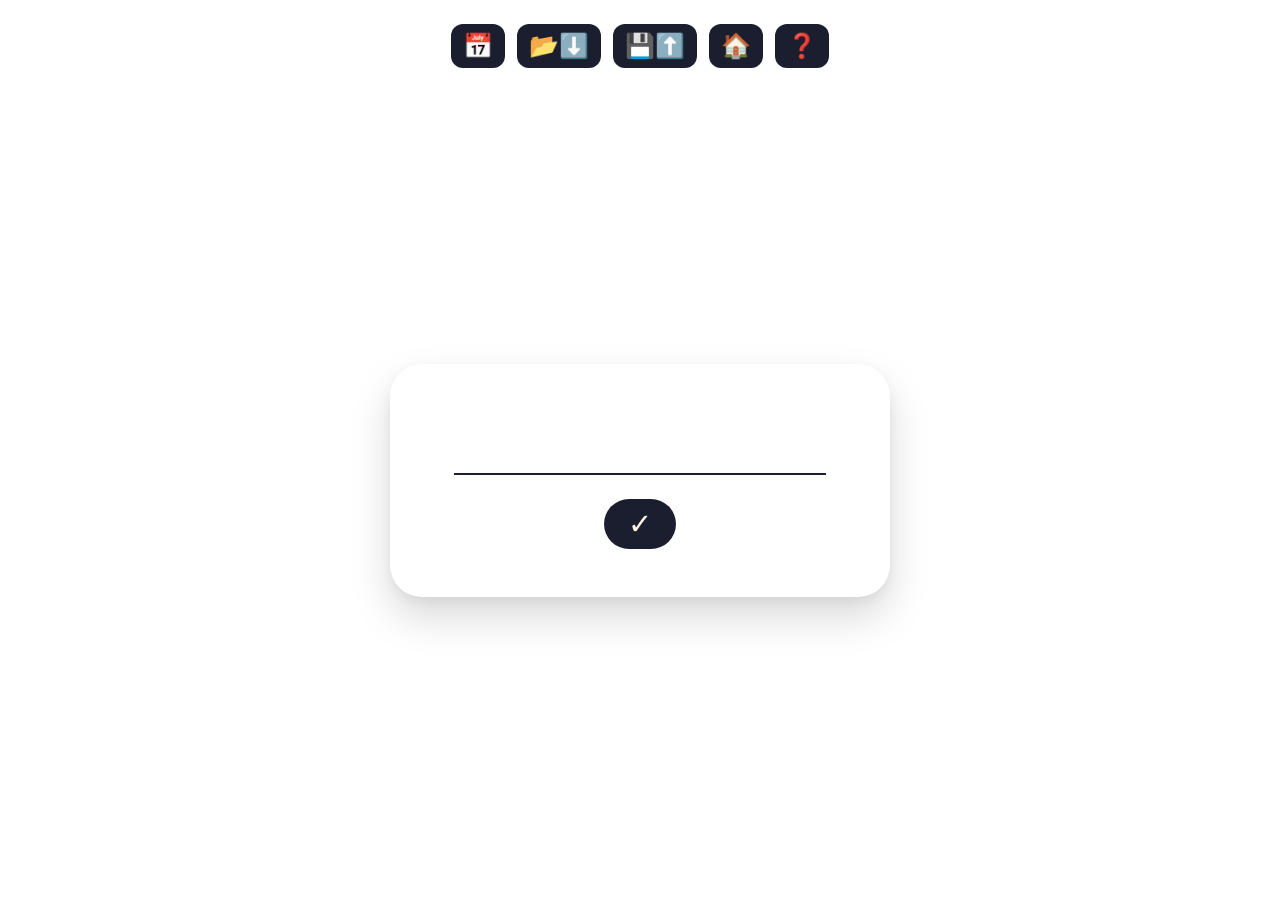
<file: index.html>
<!DOCTYPE html>
<html lang="en">
<head>
  <meta charset="UTF-8">
  <meta name="viewport" content="width=device-width, initial-scale=1.0, viewport-fit=cover">
  <title>a day - a word - a day</title>
  <link rel="stylesheet" href="style.css">
</head>
<body>

  <div class="app-container">
    
    <!-- TOP BAR - Row 1: Icons -->
    <div class="top-bar top-bar-icons">
      <button class="icon-btn" id="calendar-btn" title="Calendar">📅</button>
      <button class="icon-btn" id="import-btn" title="Import">📂⬇️</button>
      <button class="icon-btn" id="export-btn" title="Export">💾⬆️</button>
      <button class="icon-btn" id="today-btn" title="Today">🏠</button>
      <button class="icon-btn" id="help-btn" title="Help">❓</button>
    </div>

    <!-- TOP BAR - Row 2: History buttons (hidden by default, shown as unlocked) -->
    <div class="top-bar top-bar-history" id="history-buttons">
      <button class="history-btn" data-range="10">10</button>
      <button class="history-btn" data-range="20">20</button>
      <button class="history-btn" data-range="50">50</button>
      <button class="history-btn" data-range="100">100</button>
      <button class="history-btn" data-range="200">200</button>
      <button class="history-btn" data-range="all">∞</button>
    </div>

    <!-- MAIN CONTENT: Centered card -->
    <div class="main-content">
      <div class="card" id="main-card">
        <!-- Input mode (shown when no word for today) -->
        <div id="input-mode" class="mode-container">
          <input type="text" id="word-input" class="word-input" autocomplete="off">
          <button id="submit-btn" class="submit-btn">✓</button>
        </div>
        
        <!-- View mode (shown when viewing an entry) -->
        <div id="view-mode" class="mode-container" style="display: none;">
          <div class="word-display" id="word-display"></div>
          <div class="date-display" id="date-display"></div>
        </div>
      </div>
    </div>

    <!-- BOTTOM BAR: Last 5 entries -->
    <div class="bottom-bar" id="bottom-bar">
      <!-- Dynamically filled with last 5 entries -->
    </div>

  </div>

  <!-- HELP MODAL (hidden by default) -->
  <dialog id="help-modal" class="help-modal">
    <div class="modal-header">
      <h2>a day - a word - a day</h2>
      <button id="close-modal-btn" class="close-btn">✕</button>
    </div>
    <div class="modal-language">
      <label for="language-select">Language:</label>
      <select id="language-select"></select>
    </div>
    <div class="modal-content" id="help-content">
      <!-- Loaded from help files -->
    </div>
  </dialog>

  <!-- Scripts -->
  <script src="js/dwd-core.js"></script>
  <script src="js/dwd-ui.js"></script>
  <script src="js/app.js"></script>

</body>
</html>
</file>
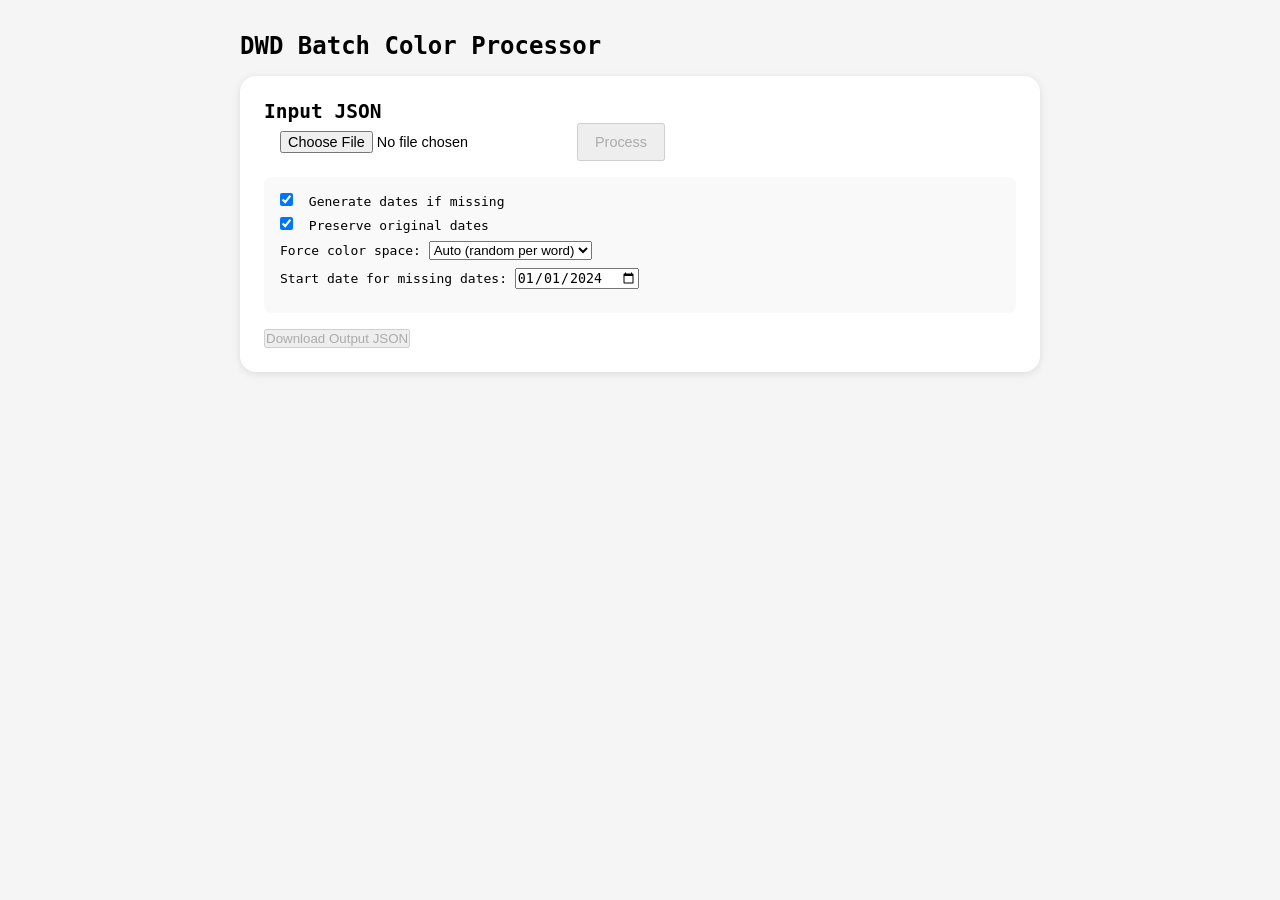
<file: test/batch.html>
<!DOCTYPE html>
<html lang="en">
<head>
  <meta charset="UTF-8">
  <meta name="viewport" content="width=device-width, initial-scale=1.0">
  <title>DWD - Batch Color Processor</title>
  <style>
    * {
      margin: 0;
      padding: 0;
      box-sizing: border-box;
    }

    body {
      font-family: monospace;
      background: #f5f5f5;
      padding: 2rem;
    }

    .container {
      max-width: 800px;
      margin: 0 auto;
    }

    h1 {
      font-size: 1.5rem;
      margin-bottom: 1rem;
    }

    .panel {
      background: white;
      border-radius: 16px;
      padding: 1.5rem;
      margin-bottom: 1.5rem;
      box-shadow: 0 2px 8px rgba(0,0,0,0.1);
    }

    .input-group {
      display: flex;
      gap: 0.5rem;
      flex-wrap: wrap;
      margin-bottom: 1rem;
    }

    .input-group input, .input-group select, .input-group button {
      padding: 0.5rem 1rem;
      font-size: 0.9rem;
    }

    .options {
      margin: 1rem 0;
      padding: 1rem;
      background: #f9f9f9;
      border-radius: 8px;
    }

    .options label {
      display: block;
      margin-bottom: 0.5rem;
    }

    .options input {
      margin-right: 0.5rem;
    }

    .progress {
      margin: 1rem 0;
      font-size: 0.9rem;
    }

    progress {
      width: 100%;
      height: 20px;
    }

    .preview {
      margin-top: 1rem;
      max-height: 300px;
      overflow-y: auto;
      font-size: 0.8rem;
      background: #f0f0f0;
      padding: 0.5rem;
      border-radius: 8px;
    }

    .preview pre {
      white-space: pre-wrap;
      word-break: break-all;
    }

    button {
      cursor: pointer;
    }

    .stats {
      margin-top: 1rem;
      padding: 0.5rem;
      background: #e8f5e9;
      border-radius: 8px;
    }
  </style>
</head>
<body>
<div class="container">
  <h1>DWD Batch Color Processor</h1>

  <div class="panel">
    <h2>Input JSON</h2>
    <div class="input-group">
      <input type="file" id="json-file" accept=".json">
      <button id="process-btn" disabled>Process</button>
    </div>

    <div class="options">
      <label>
        <input type="checkbox" id="generate-dates" checked> Generate dates if missing
      </label>
      <label>
        <input type="checkbox" id="preserve-dates" checked> Preserve original dates
      </label>
      <label>
        Force color space:
        <select id="force-space">
          <option value="auto">Auto (random per word)</option>
          <option value="RGB">RGB</option>
          <option value="HSL">HSL</option>
          <option value="LAB">LAB</option>
          <option value="YUV">YUV</option>
          <option value="YIQ">YIQ</option>
        </select>
      </label>
      <label>
        Start date for missing dates:
        <input type="date" id="start-date" value="2024-01-01">
      </label>
    </div>

    <div id="progress-area" style="display: none;">
      <div class="progress">
        <progress id="progress-bar" value="0" max="100"></progress>
        <span id="progress-text">0 / 0</span>
      </div>
    </div>

    <div id="preview" class="preview" style="display: none;">
      <h3>Preview (first 5 entries)</h3>
      <pre id="preview-content"></pre>
    </div>

    <div id="stats" class="stats" style="display: none;"></div>

    <button id="download-btn" disabled>Download Output JSON</button>
  </div>
</div>

<script src="../js/dwd-core.js"></script>
<script>
  // Initialize calculator
  const strategies = [
    new RgbStrategy(),
    new HslStrategy(),
    new LabStrategy(),
    new YuvStrategy(),
    new YiqStrategy()
  ];
  const calculator = new ColorCalculator(strategies);
  const storage = new DiaryStorage(); // For date helpers, but we won't save

  let currentEntries = [];
  let currentOutput = null;

  // Helper: get strategy by name
  function getStrategyByName(name) {
    switch (name) {
      case 'RGB': return new RgbStrategy();
      case 'HSL': return new HslStrategy();
      case 'LAB': return new LabStrategy();
      case 'YUV': return new YuvStrategy();
      case 'YIQ': return new YiqStrategy();
      default: return null;
    }
  }

  // Process entries
  async function processEntries(entries, forceSpaceName, startDate, generateDates, preserveDates) {
    const output = [];
    let currentDate = new Date(startDate);

    for (let i = 0; i < entries.length; i++) {
      const item = entries[i];
      if (!item.word || item.word.trim() === '') continue;

      const word = item.word.trim();
      let date = null;

      // Determine date
      if (item.date && preserveDates) {
        date = item.date;
      } else if (generateDates) {
        const year = currentDate.getFullYear();
        const month = String(currentDate.getMonth() + 1).padStart(2, '0');
        const day = String(currentDate.getDate()).padStart(2, '0');
        date = `${year}-${month}-${day}`;
        currentDate.setDate(currentDate.getDate() + 1);
      }

      // Calculate color
      let result;
      if (forceSpaceName === 'auto') {
        result = calculator.calculate(word);
      } else {
        const strategy = getStrategyByName(forceSpaceName);
        if (strategy) {
          result = calculator.calculateWithSpace(word, strategy);
        } else {
          result = calculator.calculate(word);
        }
      }

      const outputItem = {
        date: date,
        word: word,
        hsl: [result.hsl.hue, result.hsl.saturation, result.hsl.lightness]
      };
      output.push(outputItem);

      // Update progress
      const percent = Math.floor((i + 1) / entries.length * 100);
      const progressBar = document.getElementById('progress-bar');
      const progressText = document.getElementById('progress-text');
      if (progressBar) progressBar.value = percent;
      if (progressText) progressText.textContent = `${i + 1} / ${entries.length}`;

      // Yield to UI
      if (i % 100 === 0) {
        await new Promise(resolve => setTimeout(resolve, 0));
      }
    }

    return output;
  }

  // Show preview
  function showPreview(output) {
    const previewDiv = document.getElementById('preview');
    const previewContent = document.getElementById('preview-content');
    const statsDiv = document.getElementById('stats');

    if (!output.length) {
      previewDiv.style.display = 'none';
      statsDiv.style.display = 'none';
      return;
    }

    // Preview first 5
    const preview = output.slice(0, 5);
    previewContent.textContent = JSON.stringify(preview, null, 2);
    previewDiv.style.display = 'block';

    // Stats
    const uniqueWords = new Set();
    const spaceCounts = {};
    for (const item of output) {
      uniqueWords.add(item.word);
    }
    statsDiv.innerHTML = `
      <strong>Statistics:</strong><br>
      Total entries: ${output.length}<br>
      Unique words: ${uniqueWords.size}<br>
    `;
    statsDiv.style.display = 'block';
  }

  // Handle file selection
  document.getElementById('json-file').addEventListener('change', (e) => {
    const file = e.target.files[0];
    if (!file) {
      document.getElementById('process-btn').disabled = true;
      return;
    }

    const reader = new FileReader();
    reader.onload = (event) => {
      try {
        currentEntries = JSON.parse(event.target.result);
        if (!Array.isArray(currentEntries)) {
          alert('JSON must be an array of objects with at least a "word" field.');
          currentEntries = [];
          document.getElementById('process-btn').disabled = true;
          return;
        }
        // Basic validation
        for (const item of currentEntries) {
          if (!item.word) {
            alert('Each entry must have a "word" field.');
            currentEntries = [];
            document.getElementById('process-btn').disabled = true;
            return;
          }
        }
        document.getElementById('process-btn').disabled = false;
      } catch (err) {
        alert('Invalid JSON: ' + err.message);
        currentEntries = [];
        document.getElementById('process-btn').disabled = true;
      }
    };
    reader.readAsText(file);
  });

  // Process button
  document.getElementById('process-btn').addEventListener('click', async () => {
    if (!currentEntries.length) return;

    const forceSpaceName = document.getElementById('force-space').value;
    const generateDates = document.getElementById('generate-dates').checked;
    const preserveDates = document.getElementById('preserve-dates').checked;
    const startDate = document.getElementById('start-date').value;

    // Show progress area
    document.getElementById('progress-area').style.display = 'block';
    document.getElementById('download-btn').disabled = true;
    document.getElementById('preview').style.display = 'none';
    document.getElementById('stats').style.display = 'none';

    currentOutput = await processEntries(currentEntries, forceSpaceName, startDate, generateDates, preserveDates);

    // Hide progress, show preview and download button
    document.getElementById('progress-area').style.display = 'none';
    showPreview(currentOutput);
    document.getElementById('download-btn').disabled = false;
  });

  // Download button
  document.getElementById('download-btn').addEventListener('click', () => {
    if (!currentOutput || !currentOutput.length) return;

    const json = JSON.stringify(currentOutput, null, 2);
    const blob = new Blob([json], { type: 'application/json' });
    const url = URL.createObjectURL(blob);
    const a = document.createElement('a');
    a.href = url;
    const today = new Date().toISOString().slice(0, 19).replace(/:/g, '-');
    a.download = `dwd_batch_${today}.json`;
    document.body.appendChild(a);
    a.click();
    document.body.removeChild(a);
    URL.revokeObjectURL(url);
  });
</script>
</body>
</html>
</file>
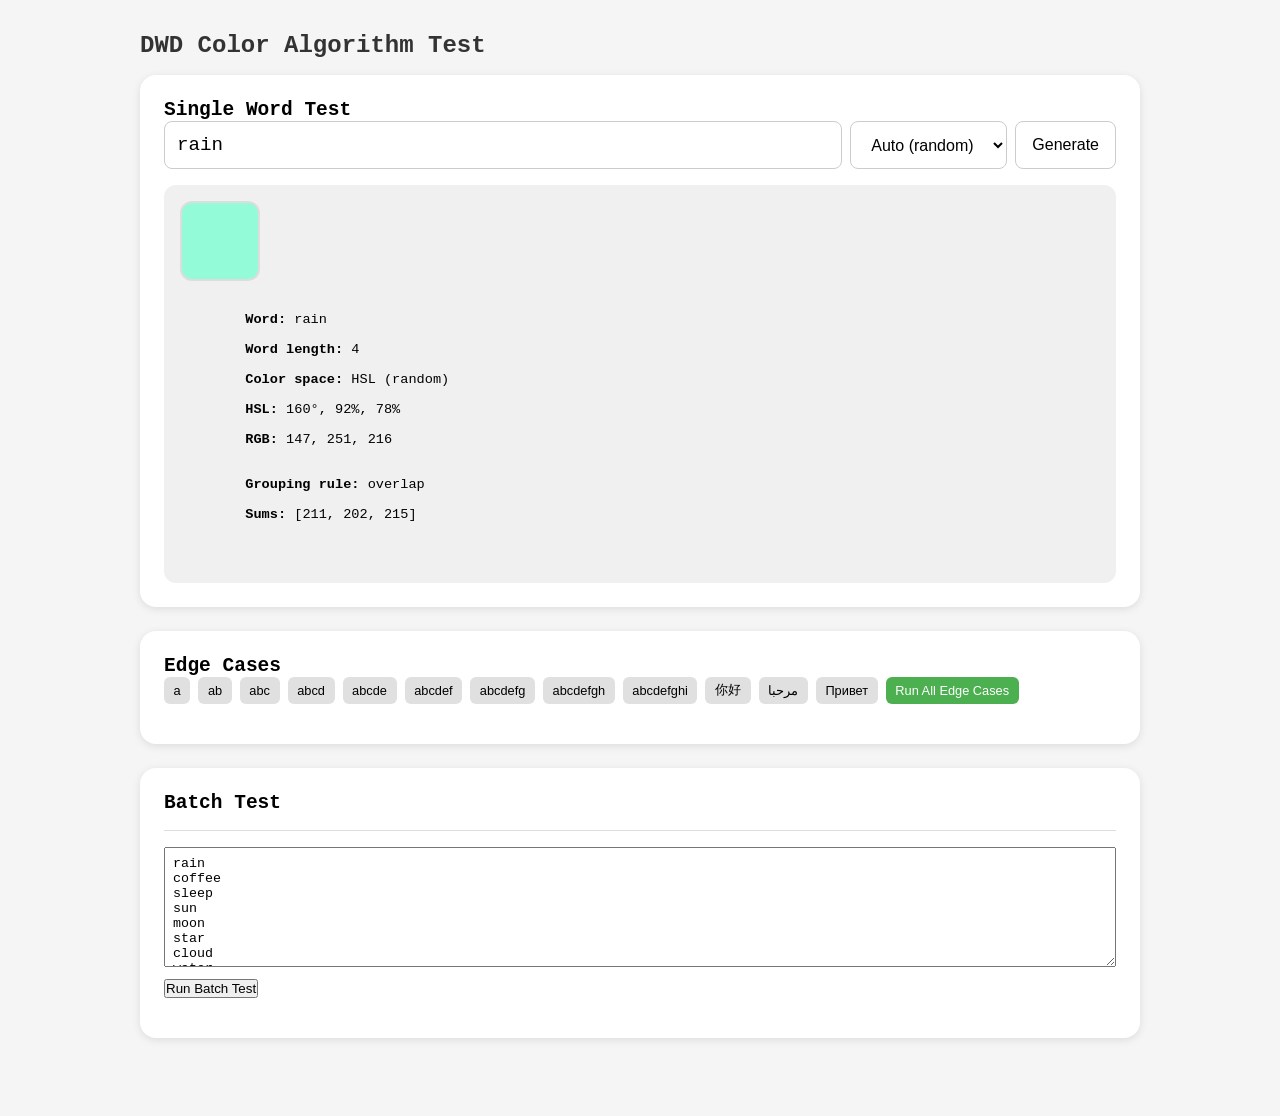
<file: test/test.html>
<!DOCTYPE html>
<html lang="en">
<head>
  <meta charset="UTF-8">
  <meta name="viewport" content="width=device-width, initial-scale=1.0">
  <title>DWD - Color Algorithm Test</title>
  <style>
    * {
      margin: 0;
      padding: 0;
      box-sizing: border-box;
    }

    body {
      font-family: monospace;
      background: #f5f5f5;
      padding: 2rem;
    }

    .container {
      max-width: 1000px;
      margin: 0 auto;
    }

    h1 {
      font-size: 1.5rem;
      margin-bottom: 1rem;
      color: #333;
    }

    .test-panel {
      background: white;
      border-radius: 16px;
      padding: 1.5rem;
      margin-bottom: 1.5rem;
      box-shadow: 0 2px 8px rgba(0,0,0,0.1);
    }

    .input-group {
      display: flex;
      gap: 0.5rem;
      margin-bottom: 1rem;
      flex-wrap: wrap;
    }

    .input-group input {
      flex: 1;
      padding: 0.75rem;
      font-size: 1.2rem;
      font-family: monospace;
      border: 1px solid #ccc;
      border-radius: 8px;
    }

    .input-group select, .input-group button {
      padding: 0.75rem 1rem;
      font-size: 1rem;
      border: 1px solid #ccc;
      border-radius: 8px;
      background: white;
      cursor: pointer;
    }

    .input-group button:hover {
      background: #e0e0e0;
    }

    .result {
      background: #f0f0f0;
      border-radius: 12px;
      padding: 1rem;
      margin-top: 1rem;
    }

    .color-swatch {
      width: 80px;
      height: 80px;
      border-radius: 12px;
      margin-bottom: 1rem;
      border: 2px solid #ddd;
    }

    .details {
      font-size: 0.85rem;
      font-family: monospace;
      white-space: pre-wrap;
      word-break: break-all;
    }

    .edge-cases {
      margin-top: 1.5rem;
    }

    .edge-buttons {
      display: flex;
      flex-wrap: wrap;
      gap: 0.5rem;
      margin-bottom: 1rem;
    }

    .edge-btn {
      padding: 0.3rem 0.6rem;
      font-size: 0.8rem;
      background: #e0e0e0;
      border: none;
      border-radius: 6px;
      cursor: pointer;
    }

    .edge-btn:hover {
      background: #ccc;
    }

    .batch-section {
      margin-top: 1rem;
      padding-top: 1rem;
      border-top: 1px solid #ddd;
    }

    .batch-section textarea {
      width: 100%;
      height: 120px;
      font-family: monospace;
      padding: 0.5rem;
      margin-bottom: 0.5rem;
    }

    table {
      width: 100%;
      border-collapse: collapse;
      font-size: 0.8rem;
    }

    th, td {
      border: 1px solid #ddd;
      padding: 0.4rem;
      text-align: left;
      vertical-align: top;
    }

    th {
      background: #f0f0f0;
    }
  </style>
</head>
<body>
<div class="container">
  <h1>DWD Color Algorithm Test</h1>

  <!-- Single word test -->
  <div class="test-panel">
    <h2>Single Word Test</h2>
    <div class="input-group">
      <input type="text" id="test-word" placeholder="Enter any word..." value="rain">
      <select id="force-space">
        <option value="auto">Auto (random)</option>
        <option value="RGB">Force RGB</option>
        <option value="HSL">Force HSL</option>
        <option value="LAB">Force LAB</option>
        <option value="YUV">Force YUV</option>
        <option value="YIQ">Force YIQ</option>
      </select>
      <button id="generate-btn">Generate</button>
    </div>

    <div id="single-result" class="result">
      <!-- Results appear here -->
    </div>
  </div>

  <!-- Edge Cases -->
  <div class="test-panel">
    <h2>Edge Cases</h2>
    <div class="edge-buttons" id="edge-buttons"></div>
    <div id="edge-result" class="details" style="margin-top: 1rem; overflow-x: auto;"></div>
  </div>

  <!-- Batch Test -->
  <div class="test-panel">
    <h2>Batch Test</h2>
    <div class="batch-section">
      <textarea id="batch-words" placeholder="One word per line..."></textarea>
      <button id="batch-btn">Run Batch Test</button>
    </div>
    <div id="batch-result" style="margin-top: 1rem; overflow-x: auto;"></div>
  </div>
</div>

<script src="../js/dwd-core.js"></script>
<script>
  // Initialize calculator
  const strategies = [
    new RgbStrategy(),
    new HslStrategy(),
    new LabStrategy(),
    new YuvStrategy(),
    new YiqStrategy()
  ];
  const calculator = new ColorCalculator(strategies);
  const grouper = new WordGrouper();

  function escapeHtml(text) {
    const div = document.createElement('div');
    div.textContent = text;
    return div.innerHTML;
  }

  // Render single result
  function renderResult(word, result, forcedSpace) {
    const hsl = result.hsl;
    const bgColor = `hsl(${hsl.hue}, ${hsl.saturation}%, ${hsl.lightness}%)`;
    const rgb = hsl.toRgb();

    let groupsHtml = '';
    if (result.groups) {
      groupsHtml = `
        <strong>Grouping rule:</strong> ${result.groups.rule}<br>
        <strong>Sums:</strong> [${result.groups.sums.join(', ')}]<br>
      `;
    }

    return `
      <div class="color-swatch" style="background: ${bgColor};"></div>
      <div class="details">
        <strong>Word:</strong> ${escapeHtml(word)}<br>
        <strong>Word length:</strong> ${word.length}<br>
        <strong>Color space:</strong> ${result.spaceUsed} ${forcedSpace ? '(forced)' : '(random)'}<br>
        <strong>HSL:</strong> ${hsl.hue}°, ${hsl.saturation}%, ${hsl.lightness}%<br>
        <strong>RGB:</strong> ${rgb.r}, ${rgb.g}, ${rgb.b}<br>
        ${groupsHtml}
      </div>
    `;
  }

  // Generate and display single word
  function generate() {
    const wordInput = document.getElementById('test-word');
    const forceSelect = document.getElementById('force-space');
    const resultDiv = document.getElementById('single-result');

    let word = wordInput.value.trim();
    if (word === '') {
      resultDiv.innerHTML = '<div class="details">Please enter a word.</div>';
      return;
    }

    const forceValue = forceSelect.value;
    let result;
    if (forceValue === 'auto') {
      result = calculator.calculate(word);
    } else {
      let strategy;
      switch (forceValue) {
        case 'RGB': strategy = new RgbStrategy(); break;
        case 'HSL': strategy = new HslStrategy(); break;
        case 'LAB': strategy = new LabStrategy(); break;
        case 'YUV': strategy = new YuvStrategy(); break;
        case 'YIQ': strategy = new YiqStrategy(); break;
        default: strategy = null;
      }
      if (strategy) {
        result = calculator.calculateWithSpace(word, strategy);
      } else {
        result = calculator.calculate(word);
      }
    }

    resultDiv.innerHTML = renderResult(word, result, forceValue !== 'auto');
  }

  // Edge cases list
  const edgeCases = [
    { word: "a", desc: "1 letter (should be gray)" },
    { word: "ab", desc: "2 letters (special grouping)" },
    { word: "abc", desc: "3 letters (equal groups)" },
    { word: "abcd", desc: "4 letters (overlap)" },
    { word: "abcde", desc: "5 letters (overlap)" },
    { word: "abcdef", desc: "6 letters (equal groups)" },
    { word: "abcdefg", desc: "7 letters (overlap)" },
    { word: "abcdefgh", desc: "8 letters (overlap)" },
    { word: "abcdefghi", desc: "9 letters (equal groups)" },
    { word: "你好", desc: "Chinese 2 chars" },
    { word: "مرحبا", desc: "Arabic" },
    { word: "Привет", desc: "Cyrillic" }
  ];

  // Run all edge cases
  function runEdgeCases() {
    let html = '<table>';
    html += '<thead><tr><th>Word</th><th>Description</th><th>Length</th><th>Space</th><th>HSL</th><th>Rule</th><th>Color</th></tr></thead><tbody>';

    for (const ec of edgeCases) {
      const result = calculator.calculate(ec.word);
      const hsl = result.hsl;
      const bgColor = `hsl(${hsl.hue}, ${hsl.saturation}%, ${hsl.lightness}%)`;
      html += `
        <tr>
          <td>${escapeHtml(ec.word)}</td>
          <td>${escapeHtml(ec.desc)}</td>
          <td>${ec.word.length}</td>
          <td>${result.spaceUsed}</td>
          <td>${hsl.hue}°, ${hsl.saturation}%, ${hsl.lightness}%</td>
          <td>${result.groups ? result.groups.rule : 'unknown'}</td>
          <td style="background: ${bgColor}; width: 40px;"></td>
        </tr>
      `;
    }

    html += '</tbody></table>';
    document.getElementById('edge-result').innerHTML = html;
  }

  // Batch test
  function runBatch() {
    const textarea = document.getElementById('batch-words');
    const lines = textarea.value.split(/\r?\n/);
    const results = [];
    for (const line of lines) {
      const word = line.trim();
      if (word === '') continue;
      const result = calculator.calculate(word);
      results.push({
        word: word,
        hsl: result.hsl,
        space: result.spaceUsed
      });
    }

    if (results.length === 0) {
      document.getElementById('batch-result').innerHTML = '<div class="details">No words to test.</div>';
      return;
    }

    let html = '<table><thead><tr><th>Word</th><th>Space</th><th>HSL</th><th>Color</th></tr></thead><tbody>';
    for (const r of results) {
      const bg = `hsl(${r.hsl.hue}, ${r.hsl.saturation}%, ${r.hsl.lightness}%)`;
      html += `
        <tr>
          <td>${escapeHtml(r.word)}</td>
          <td>${r.space}</td>
          <td>${r.hsl.hue}°, ${r.hsl.saturation}%, ${r.hsl.lightness}%</td>
          <td style="background: ${bg}; width: 40px;"></td>
        </tr>
      `;
    }
    html += '</tbody></table>';
    document.getElementById('batch-result').innerHTML = html;
  }

  // Populate edge buttons
  function populateEdgeButtons() {
    const container = document.getElementById('edge-buttons');
    for (const ec of edgeCases) {
      const btn = document.createElement('button');
      btn.className = 'edge-btn';
      btn.textContent = ec.word;
      btn.title = ec.desc;
      btn.addEventListener('click', () => {
        document.getElementById('test-word').value = ec.word;
        generate();
      });
      container.appendChild(btn);
    }
    const runAllBtn = document.createElement('button');
    runAllBtn.className = 'edge-btn';
    runAllBtn.textContent = 'Run All Edge Cases';
    runAllBtn.style.background = '#4CAF50';
    runAllBtn.style.color = 'white';
    runAllBtn.addEventListener('click', runEdgeCases);
    container.appendChild(runAllBtn);
  }

  // Initialize
  function init() {
    populateEdgeButtons();
    document.getElementById('generate-btn').addEventListener('click', generate);
    document.getElementById('batch-btn').addEventListener('click', runBatch);
    document.getElementById('batch-words').value = 'rain\ncoffee\nsleep\nsun\nmoon\nstar\ncloud\nwater\nfire\nearth';
    generate();
  }

  init();
</script>
</body>
</html>
</file>
<file: style.css>
/* ================================================================
   style.css - DWD Diary
   Minimal, language-agnostic, PC-first but responsive
   ================================================================ */

/* RESET & BASE */
* {
  margin: 0;
  padding: 0;
  box-sizing: border-box;
}

body {
  font-family: 'Segoe UI', Roboto, 'Helvetica Neue', sans-serif;
  background: white;
  min-height: 100vh;
  transition: background-color 0.3s ease;
}

.app-container {
  display: flex;
  flex-direction: column;
  min-height: 100vh;
  max-width: 1200px;
  margin: 0 auto;
  padding: 1rem;
}

/* ================================================================
   TOP BAR
   ================================================================ */

.top-bar {
  display: flex;
  justify-content: center;
  flex-wrap: wrap;
  gap: 0.5rem;
  margin-bottom: 0.5rem;
  background: rgba(255, 255, 255, 0.95);
  backdrop-filter: blur(4px);
  border-radius: 40px;
  padding: 0.5rem 1rem;
}

.top-bar-icons {
  gap: 0.75rem;
}

.top-bar-history {
  gap: 0.5rem;
}

/* Icon buttons */
.icon-btn {
  background: #1a1e2e;
  border: none;
  font-size: 1.5rem;
  padding: 0.5rem 0.75rem;
  border-radius: 12px;
  cursor: pointer;
  transition: all 0.2s ease;
  color: #fff5e0;
}

.icon-btn:hover {
  background: #2a3550;
  transform: translateY(-2px);
}

.icon-btn:active {
  transform: translateY(0);
}

/* History buttons */
.history-btn {
  background: #1a1e2e;
  border: none;
  font-size: 1rem;
  font-weight: 500;
  padding: 0.4rem 0.8rem;
  border-radius: 20px;
  cursor: pointer;
  transition: all 0.2s ease;
  color: #fff5e0;
  display: none;  /* Hidden by default, shown via JS */
}

.history-btn.visible {
  display: inline-block;
}

.history-btn:hover {
  background: #2a3550;
  transform: translateY(-2px);
}

.history-btn:active {
  transform: translateY(0);
}

/* ================================================================
   MAIN CONTENT & CARD
   ================================================================ */

.main-content {
  flex: 1;
  display: flex;
  align-items: center;
  justify-content: center;
  padding: 2rem 0;
}

.card {
  background: white;
  border-radius: 32px;
  box-shadow: 0 20px 40px rgba(0, 0, 0, 0.15), 0 4px 12px rgba(0, 0, 0, 0.05);
  padding: 3rem 4rem;
  text-align: center;
  max-width: 90%;
  width: 500px;
  transition: all 0.2s ease;
}

/* Mode containers */
.mode-container {
  display: flex;
  flex-direction: column;
  align-items: center;
  gap: 1.5rem;
}

/* Input mode */
.word-input {
  font-size: 2.5rem;
  font-family: inherit;
  text-align: center;
  border: none;
  border-bottom: 2px solid #ddd;
  padding: 0.5rem 1rem;
  width: 100%;
  outline: none;
  transition: border-color 0.2s ease;
}

.word-input:focus {
  border-bottom-color: #1a1e2e;
}

.submit-btn {
  background: #1a1e2e;
  border: none;
  font-size: 1.8rem;
  padding: 0.5rem 1.5rem;
  border-radius: 40px;
  cursor: pointer;
  transition: all 0.2s ease;
  color: #fff5e0;
}

.submit-btn:hover {
  background: #2a3550;
  transform: scale(1.02);
}

/* View mode */
.word-display {
  font-size: 3rem;
  font-weight: 500;
  color: #1a1e2e;
  word-break: break-word;
}

.date-display {
  font-size: 1rem;
  color: #888;
  margin-top: 0.5rem;
}

/* ================================================================
   BOTTOM BAR (last 5 entries)
   ================================================================ */

.bottom-bar {
  display: flex;
  justify-content: center;
  gap: 1.5rem;
  padding: 0.75rem 1rem;
  flex-wrap: wrap;
  background: rgba(255, 255, 255, 0.95);
  backdrop-filter: blur(4px);
  border-radius: 40px;
  margin-top: 0.5rem;
}

.bottom-entry {
  display: flex;
  flex-direction: column;
  align-items: center;
  gap: 0.25rem;
  cursor: pointer;
  transition: transform 0.1s ease;
  padding: 0.25rem;
}

.bottom-entry:hover {
  transform: translateY(-3px);
}

.bottom-color {
  width: 40px;
  height: 40px;
  border-radius: 50%;
  box-shadow: 0 2px 8px rgba(0, 0, 0, 0.1);
}

.bottom-word {
  font-size: 0.85rem;
  color: #333;
  max-width: 70px;
  overflow: hidden;
  text-overflow: ellipsis;
  white-space: nowrap;
}

/* ================================================================
   HELP MODAL
   ================================================================ */

.help-modal {
  border: none;
  border-radius: 24px;
  max-width: 600px;
  width: 90%;
  padding: 1.5rem;
  background: white;
  box-shadow: 0 20px 60px rgba(0, 0, 0, 0.3);
}

.help-modal::backdrop {
  background: rgba(0, 0, 0, 0.5);
}

.modal-header {
  display: flex;
  justify-content: space-between;
  align-items: center;
  margin-bottom: 1rem;
  padding-bottom: 0.5rem;
  border-bottom: 1px solid #eee;
}

.modal-header h2 {
  font-size: 1.3rem;
  font-weight: 500;
  margin: 0;
}

.close-btn {
  background: none;
  border: none;
  font-size: 1.5rem;
  cursor: pointer;
  color: #999;
  transition: color 0.2s;
}

.close-btn:hover {
  color: #333;
}

.modal-language {
  margin-bottom: 1rem;
}

.modal-language label {
  margin-right: 0.5rem;
  font-size: 0.9rem;
  color: #555;
}

.modal-language select {
  padding: 0.3rem 0.6rem;
  border-radius: 8px;
  border: 1px solid #ccc;
  background: white;
}

.modal-content {
  font-size: 0.9rem;
  line-height: 1.5;
  color: #333;
  max-height: 60vh;
  overflow-y: auto;
  white-space: pre-wrap;
  font-family: monospace;
}

/* ================================================================
   HISTORY VIEW
   ================================================================ */

.history-view {
  width: 100%;
  max-width: 1000px;
  margin: 0 auto;
}

.history-stripe-container {
  margin-bottom: 2rem;
  background: rgba(255, 255, 255, 0.9);
  backdrop-filter: blur(4px);
  border-radius: 12px;
  padding: 0.5rem;
}

.history-stripe-row {
  display: flex;
  overflow-x: auto;
  white-space: nowrap;
  margin-bottom: 0.25rem;
}

.history-stripe-row:last-child {
  margin-bottom: 0;
}

.history-slice {
  display: inline-block;
  width: 3px;
  height: 40px;
  flex-shrink: 0;
}

.history-list {
  display: flex;
  flex-direction: column;
  gap: 0.5rem;
  max-height: 60vh;
  overflow-y: auto;
}

.history-item {
  display: flex;
  align-items: center;
  gap: 1rem;
  padding: 0.75rem;
  background: rgba(255, 255, 255, 0.9);
  backdrop-filter: blur(4px);
  border-radius: 12px;
  cursor: pointer;
  transition: background 0.1s ease;
}

.history-item:hover {
  background: rgba(255, 255, 255, 1);
}

.history-color {
  width: 32px;
  height: 32px;
  border-radius: 50%;
  flex-shrink: 0;
}

.history-word {
  font-size: 1.1rem;
  font-weight: 500;
  flex: 1;
}

.history-date {
  font-size: 0.85rem;
  color: #888;
  font-family: monospace;
}

/* ================================================================
   UTILITY CLASSES
   ================================================================ */

.hidden {
  display: none !important;
}

/* ================================================================
   RESPONSIVE
   ================================================================ */

@media (max-width: 600px) {
  .app-container {
    padding: 0.75rem;
  }
  
  .card {
    padding: 2rem 1.5rem;
    width: 95%;
  }
  
  .word-input {
    font-size: 1.8rem;
  }
  
  .word-display {
    font-size: 2.2rem;
  }
  
  .bottom-bar {
    gap: 0.8rem;
  }
  
  .bottom-color {
    width: 32px;
    height: 32px;
  }
  
  .bottom-word {
    font-size: 0.7rem;
    max-width: 55px;
  }
  
  .icon-btn {
    font-size: 1.2rem;
    padding: 0.4rem 0.6rem;
  }
  
  .history-btn {
    font-size: 0.85rem;
    padding: 0.3rem 0.6rem;
  }

  .top-bar {
    padding: 0.4rem 0.8rem;
  }
}

@media (max-width: 400px) {
  .bottom-bar {
    gap: 0.5rem;
  }
  
  .bottom-color {
    width: 28px;
    height: 28px;
  }
  
  .history-item {
    gap: 0.5rem;
    padding: 0.5rem;
  }
  
  .history-word {
    font-size: 0.9rem;
  }
}
</file>
